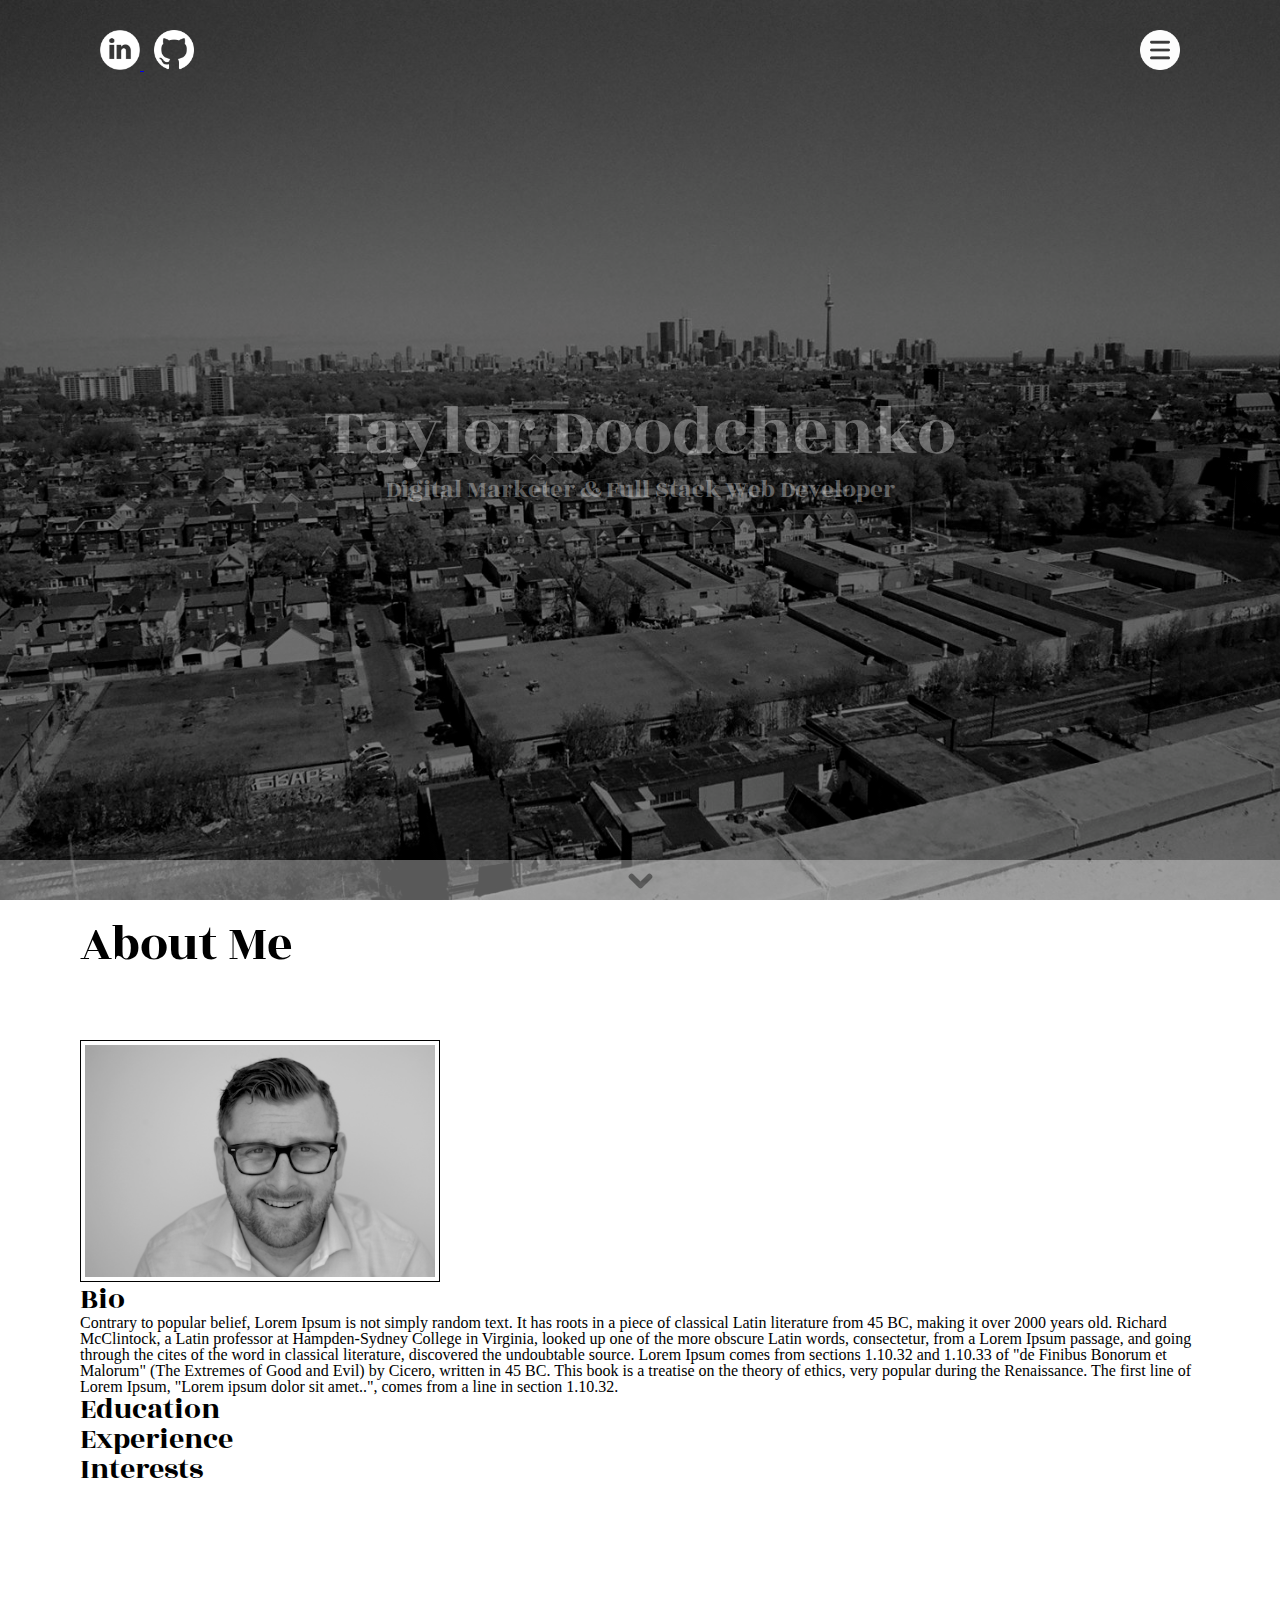
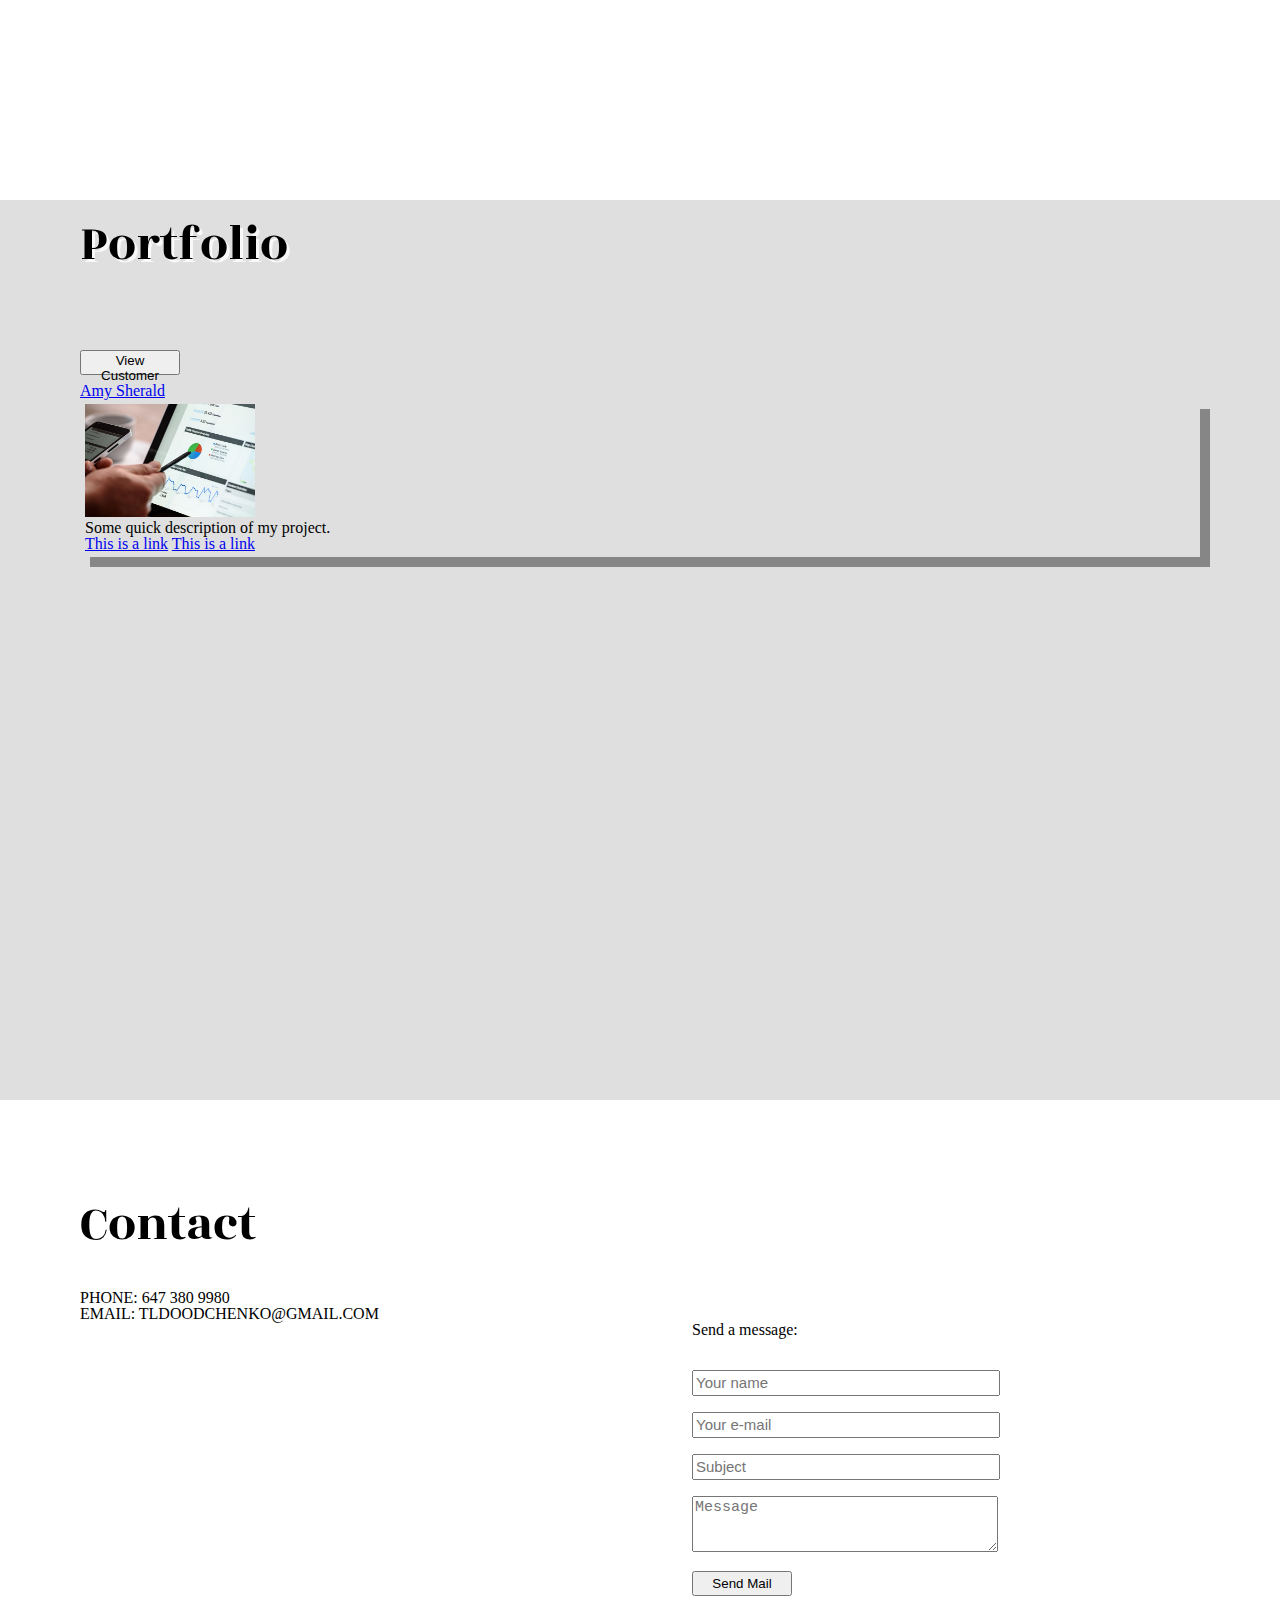
<file: index.html>
<!DOCTYPE html>
<html lang="en">

<head>
    <meta charset="UTF-8">
    <meta name="viewport" content="width=device-width, initial-scale=1.0">
    <meta http-equiv="X-UA-Compatible" content="ie=edge">
    <title>About Me</title>
    <link rel="stylesheet" href="assets/css/style.css">
    <link rel="stylesheet" href="assets/css/reset.css">
    <meta name="viewport" content="width=device-width, initial-scale=1">
    <link href="https://fonts.googleapis.com/css?family=Roboto|Rozha+One" rel="stylesheet">
    <link href="https://fonts.googleapis.com/css?family=Open+Sans|Playfair+Display+SC" href="https://stackpath.bootstrapcdn.com/bootstrap/4.1.3/css/bootstrap.min.css"
        integrity="sha384-MCw98/SFnGE8fJT3GXwEOngsV7Zt27NXFoaoApmYm81iuXoPkFOJwJ8ERdknLPMO" crossorigin="anonymous">
    <link href="https://fonts.googleapis.com/css?family=Montserrat" rel="stylesheet">
    <script src="https://ajax.googleapis.com/ajax/libs/jquery/3.3.1/jquery.min.js"></script>
    <script type="text/javascript" src="script/app.js"></script>
</head>

<header class="hero-image">
    <!-- scroll bar at bottom -->
    <div class="boxy boxy-text" id="js-btn">
        <?xml version="1.0" ?>
        <!DOCTYPE svg  PUBLIC '-//W3C//DTD SVG 1.1//EN'  'http://www.w3.org/Graphics/SVG/1.1/DTD/svg11.dtd'><svg
            enable-background="new 0 0 32 32" height="40px" id="Layer_1" version="1.1" viewBox="0 0 32 32" width="32px"
            xml:space="preserve" xmlns="http://www.w3.org/2000/svg" xmlns:xlink="http://www.w3.org/1999/xlink">
            <path d="M14.77,23.795L5.185,14.21c-0.879-0.879-0.879-2.317,0-3.195l0.8-0.801c0.877-0.878,2.316-0.878,3.194,0  l7.315,7.315l7.316-7.315c0.878-0.878,2.317-0.878,3.194,0l0.8,0.801c0.879,0.878,0.879,2.316,0,3.195l-9.587,9.585  c-0.471,0.472-1.104,0.682-1.723,0.647C15.875,24.477,15.243,24.267,14.77,23.795z"
                fill="#515151" /></svg>
    </div>
    <!-- test -->
    <div class="row">
        <div id="icon_container">
            <a href="https://www.linkedin.com/in/taylordoodchenko/"><img src="assets/images/367594-128.png" id="c1"
                    style="width:40px;height:auto;">
            </a>
            <a href="https://github.com/tdoodchenko">
                <img src="assets/images/298822-128.png" id="c2" style="width:40px;height:auto;">
            </a>
        </div>

        <div id="dropdown">
            <img src="./assets/images/menu.png" style="width:40px;height:auto;" id="menu-icon" class="icon-dashboard">
            <ul id="menu-list">
                <li><a href="#js-section" id="js-btn0">About me</a> </li>
                <li><a href="#js-section2" id="js-btn2">Portfolio</a> </li>
                <li><a href="#js-section3" id="js-btn3">Contact</a> </li>
            </ul>
        </div>


    </div>

    </div>





</header>





<!-- icons and links at top -->





<!-- name and title text in middle of screen -->
<div class="hero-text" id="slide" style="display:none;">
    <div id="name-font">Taylor Doodchenko</div>
    <p id="sub-head">Digital Marketer & Full Stack Web Developer</p>

</div>

</header>

<body>
    <div class="js-section">
        <div class="about-container">
            <!-- headline row -->
            <div class="row" id="headline">About Me</div>
            <!-- photo / Bio / education row -->
            <div class="row">
                <div class="col-lg-4">
                    <img width="350px" src="./assets/images/headshotBW22.png" id="headshot">
                </div>
                <div class="col-lg-4">
                    <div id="headline2">
                        Bio
                    </div>
                    <p>Contrary to popular belief, Lorem Ipsum is not simply random text. It has roots in a piece of
                        classical Latin literature from 45 BC, making it over 2000 years old. Richard McClintock, a
                        Latin professor at Hampden-Sydney College in Virginia, looked up one of the more obscure Latin
                        words, consectetur, from a Lorem Ipsum passage, and going through the cites of the word in
                        classical literature, discovered the undoubtable source. Lorem Ipsum comes from sections
                        1.10.32 and 1.10.33 of "de Finibus Bonorum et Malorum" (The Extremes of Good and Evil) by
                        Cicero, written in 45 BC. This book is a treatise on the theory of ethics, very popular during
                        the Renaissance. The first line of Lorem Ipsum, "Lorem ipsum dolor sit amet..", comes from a
                        line in section 1.10.32.

                    </p>
                </div>
                <div class="col-lg-4">
                    <div id="headline2">
                        Education
                    </div>
                </div>

            </div>
            <!-- work experience row -->
            <div class="row">
                <div class="col-lg-6">
                    <div id="headline2">
                        Experience
                    </div>
                </div>
                <div class="col-lg-6">
                    <div id="headline2">
                        Interests
                    </div>
                </div>
            </div>


        </div>



    </div>
    <!-- porfolio section -->
    <div class="js-section2">
        <div class="port-container">
            <div class="row" id="headline">Portfolio</div>
            <div class="row" id="card-container">
                <div class="col-lg-2">
                    <!-- xx -->
                    <div class="lightbox-image " data-component-name="lightbox-image" data-component-id="17">
                        <a href="http://www.amysherald.com/" data-site-preview="true">

                            <div class="lightbox-image__image-container is-loaded" style="background-image: url(&quot;https://static1.squarespace.com/static/ta/5134cbefe4b0c6fb04df8065/9701/assets/images/pages/vertical/artists/customers/amy-sherald-750w.jpg?14497943a8eb03fa9e628cf1fc320677&quot;);">
                                <img data-load="false" data-use-bg-image="true" data-size-format="filename"
                                    data-image-dimensions="100x63" data-src="https://static1.squarespace.com/static/ta/5134cbefe4b0c6fb04df8065/9701/assets/images/pages/vertical/artists/customers/amy-sherald.jpg?14497943a8eb03fa9e628cf1fc320677"
                                    class="" data-image-resolution="750w" style="display: none;">

                                <div class="lightbox-image__image-container__rollover">
                                    <button>View Customer</button>
                                </div>
                            </div>

                        </a>

                        <a href="http://www.amysherald.com/" data-site-preview="true">
                            <p class="lightbox-image__caption ">Amy Sherald</p>
                        </a>
                    </div>

                    <!-- xx -->






                    <div class="card blue-grey darken-1">
                        <div class="card-content white-text">
                            <img class="web-prev" src="./assets/images/digital-marketing-1725340_640.jpg">
                            <p>Some quick description of my project.</p>
                        </div>
                        <div class="card-action">
                            <a href="#">This is a link</a>
                            <a href="#">This is a link</a>
                        </div>
                        <!-- xx -->



                        <!-- xx -->
                    </div>
                </div>
            </div>


        </div>
    </div>
    <!-- contact section -->
    <div class="js-section3">
        <div class="contact-container">

            <div class="row" id="headline">Contact</div>
            <!-- photo / Bio / education row -->
            <div class="row">
                    <P>PHONE: 647 380 9980 <br>
                        EMAIL: TLDOODCHENKO@GMAIL.COM </P>

                <!-- form column -->
                    
                    <form class="contact-form" action="handler.php" method="POST">
                            <h1>Send a message:</h1> <br><br>
                        <input type="text" name="name" placeholder="Your name"> <br><br>
                        <input type="text" name="mail" placeholder="Your e-mail"> <br><br>
                        <input type="text" name="subject" placeholder="Subject"> <br><br>
                        <textarea name="message" placeholder="Message"></textarea> <br><br>
                        <button type="submit" name="submit">Send Mail</button>

                    </form>

            </div>



        </div>
</body>

</html>
</file>
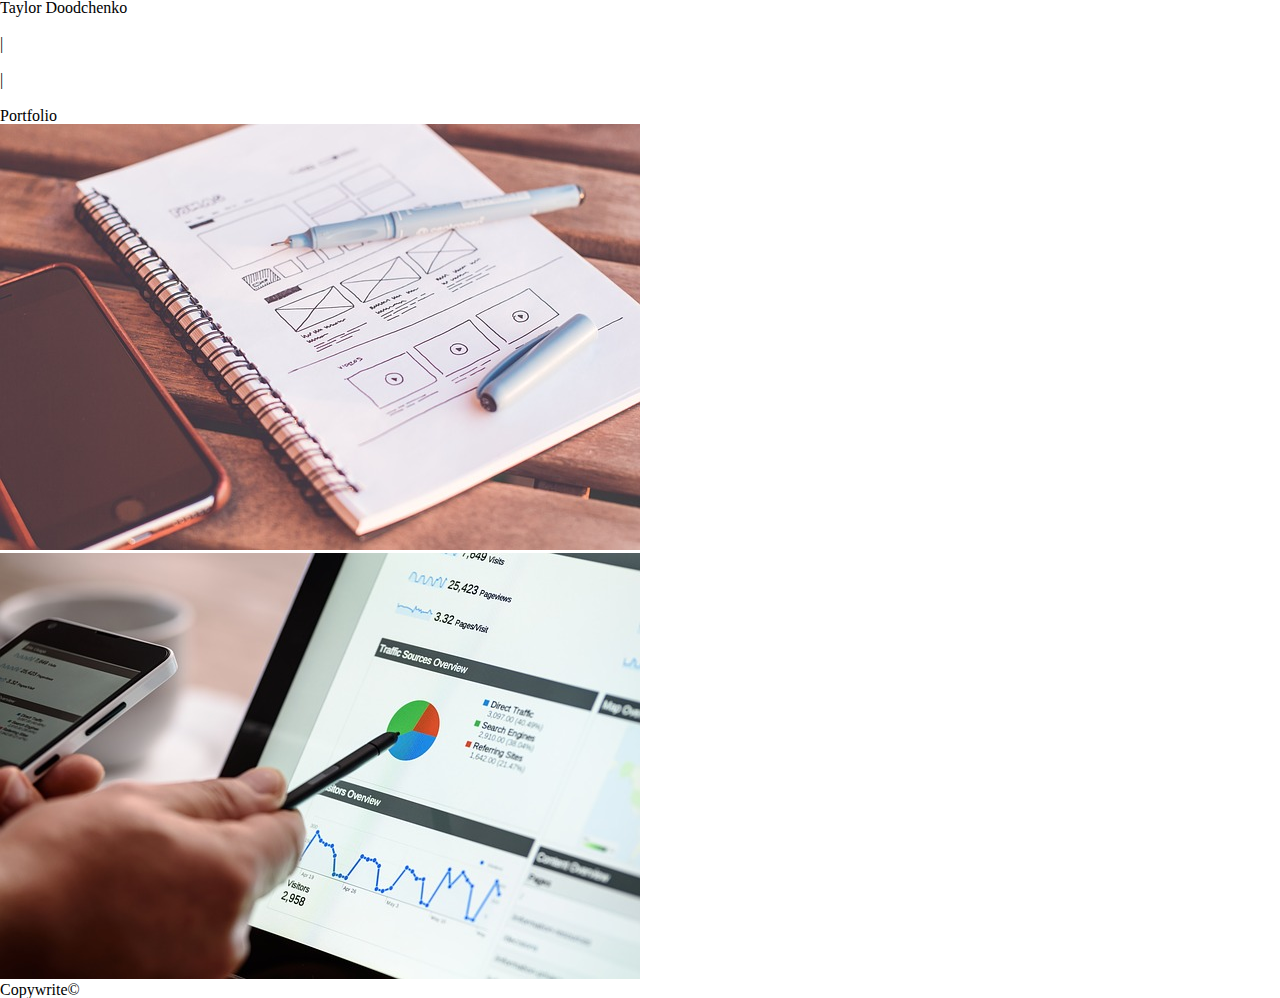
<file: portfolio.html>
<!DOCTYPE html>
<html lang="en">
<head>
    <meta charset="UTF-8">
    <meta name="viewport" content="width=device-width, initial-scale=1.0">
    <meta http-equiv="X-UA-Compatible" content="ie=edge">
    <title>About Me</title>
    <link rel="stylesheet" href="assets/css/style.css">
    <link rel="stylesheet" href="assets/css/reset.css">
   
    <header>
            <div class="header-con"> 
                <div class="box1">
                <div id="logo">Taylor Doodchenko</div>
                </div>
                <div class="menu">
                    <ul class="menu-nav">
                        <li><a href="index.html">About Me</a></li>
                        <li>|</li>
                        <li><a href="portfolio.html">Portfolio</a></li>
                        <li>|</li>
                        <li><a href="contact.html">Contact</a></li>
                    </ul>
                </div>
            </div>
    </header>
     
    </head>


    <body>

      
        <div class="container">
           
            <div>
                <h1>Portfolio</h1>        
                <div class="port">
                        <img src="assets/images/plans-1867745_640.jpg"       alt="Resume">
                    </div>
                <div class="port">
                        <img
                        src="assets/images/digital-marketing-1725340_640.jpg"
                            alt="Strategy">       
                </div>  
             
         </div>    
        
        </div>
        <footer>Copywrite©</footer>  
        </div>

    </body>
</html>
</file>
<file: assets/css/style.css>
body, html {
    height: 100%;
    margin: 0;
    font-family: 'Roboto', sans-serif;
  }
  
  .hero-image {
    background-image: linear-gradient(rgba(0, 0, 0, 0.5), rgba(0, 0, 0, 0.5)), url("../images/header.jpg");
    height: 100%;
    background-position: center;
    background-repeat: no-repeat;
    background-size: cover;
    position: relative;
  }
  
  .hero-text {
    text-align: center;
    position: absolute;
    top: 50%;
    left: 50%;
    transform: translate(-50%, -50%);
    color: white;
  }
  
 
  .hero-text button {
    border: none;
    outline: 0;
    display: inline-block;
    padding: 10px 25px;
    color: black;
    background-color: #ddd;
    text-align: center;
    cursor: pointer;
  }
  
  .hero-text button:hover {
    background-color: #555;
    color: white;
  }

  .boxy {
      background-color: white;
      height: 40px;
      width: 100%;
      position: absolute;
      bottom: 0;
      opacity: .35; 
      text-align: center;
      color: white;
      font-size: 10px;
  }
 
    
 
  #boxy-text {
    color: black;
    font-size: 10px;
  }

  .section {
    width: 100%;
    height: 100vh;
    line-height: 100vh;
    text-align: center;
  }

#tx {
    color: black;
    font-size: 20px;

}



.top-box {
    background-color: black;
    height: 80px;
    width: 100%;
    position: absolute;
    top: 0;
    opacity: .02; 
    
}
/* menu bar */
#icons {
    color: white;
    width: 100%;
    
}

#dropdown {
    float: right;
    padding-top: 30px;
    padding-right: 50px;
    width: 300px;
}
#icon_container {
    position: absolute;
    top: 30px;
    left: 100px;
}

#c1 {
    cursor: pointer;
}

#c2 {
    margin-left: 10px;
    cursor: pointer;
}

#menu-icon {
    position: absolute;
    right: 100px;
    top: 30px;
    margin-left: 10px;
    cursor: pointer;
}

.collapsein{
    display: none;
}

#menu-list {
    position: absolute;
    top: 80px;
    font-family: 'Roboto', sans-serif;
    right: 60px;
}


li a {
   color: white; 
   font-size: 20px;
   font-family: 'Roboto', sans-serif;
   text-decoration: none;

}



li a:hover {
    color: #ddd;
    opacity: .4;
    text-decoration: none;
    transform: scale(1.3, 1);
}

/* scroll bar */
#js-btn {
    cursor: pointer;
}




/* sections */
.js-section{
    height: 100%;
}

.js-section2 {
    height: 100%;
    background-color: rgb(223, 223, 223);
    
    
}

.js-section3 {
    height: 100%;
    background-color: white;
}

/* Fonts */
#headline {
    font-family: 'Rozha One', serif;    
    font-size: 50px;
    color: black;
    text-shadow: 3px 3px rgba(255, 255, 255, 0.8);
    padding-bottom: 40px;
   
}

#headline2 {
    font-family: 'Rozha One', serif;    
    font-size: 30px;
    color: black;
    text-shadow: 3px 3px rgba(255, 255, 255, 0.8);
   
}


#name-font {
    font-family: 'Rozha One', serif;    
    font-size: 70px;
    padding-bottom: 10px;
}

.hero-text {
    font-family: 'Rozha One', serif;    
}

#sub-head {
    font-size: 25px;
}

/* portfolio styling */

.port-container {
    padding-left: 80px;
    padding-right: 80px;
    padding-top: 20px;
    padding-bottom: 50px;
}

#card-container {
    padding-top: 40px;
}

.web-prev {
    width: 170px;
    height: auto;
    margin: auto;
}

.card {
   box-shadow: 10px 10px rgba(0, 0, 0, 0.4); 
   padding: 5px;
}

/* about section styling */

.about-container {
    padding-top: 20px;
    padding-left: 80px;
    padding-right: 80px;
    padding-bottom: 50px;
}

#headshot {
    margin-top: 30px;

    padding: 4px;
    border: 1px solid black;
}

/* contact section styling */

.contact-container {
    padding-top: 100px;
    padding-left: 80px;
    padding-right: 80px;
    padding-bottom: 50px;
}

/* form styling */

input {
    width: 300px;
    height: 20px;
}

textarea {
    width: 300px;
    height: 50px;
}

.contact-form {
    padding-top: 0px;
    float: right;
    padding-right: 200px;
}

::placeholder {
    font-size: 15px;
}

h1 {
    font-family: 'Rozha One', serif;
    font-size: 30px;
}

button {
    width: 100px;
    height: 25px;
}

button:active {
    background-color: #555;
    color: #ddd;
}
</file>
